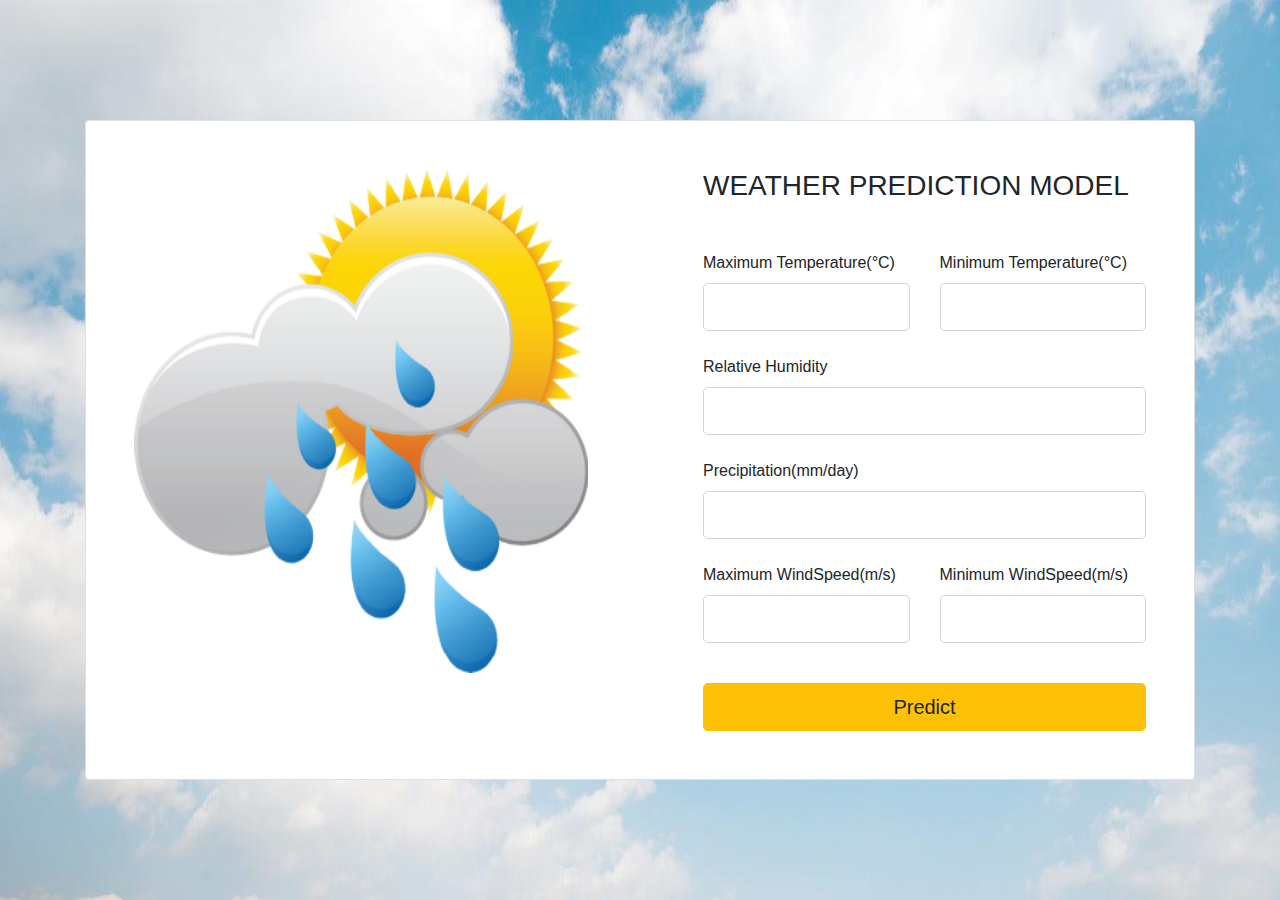
<file: templates/index.html>
<!DOCTYPE html>
<html lang="en">
<head>
    <meta charset="UTF-8">
    <meta http-equiv="X-UA-Compatible" content="IE=edge">
    <meta name="viewport" content="width=device-width, initial-scale=1.0">
    <title>Weather Model</title>
    <link href="/static/css/bootstrap.min.css" rel="stylesheet"/>
    <link href="/static/css/style.css" rel="stylesheet"/>
    <script src="/static/js/bootstrap.min.js"></script>
</head>
<body>
        
        <section class="sec">
          <div class="container py-3 h-100">
            <div class="row d-flex justify-content-center align-items-center h-100">
              <div class="col">
                <form class="card card-registration my-4" action="output">
                  <div class="row g-0">
                    <div class="col-xl-6 d-none d-xl-block">
                      <img src="../static/img/s4.png"  class="p-5"
                        alt="Sample photo" height="600px" width="550px"
                        style="border-top-left-radius: .25rem; border-bottom-left-radius: .25rem;" />
                    </div>
                    <div class="col-xl-6">
                      <div class="card-body p-md-5 text-black">
                        <h3 class="mb-5 text-uppercase">Weather Prediction Model</h3>
        
                        <div class="row">
                          <div class="col-md-6 mb-4">
                            <div class="form-outline">
                              <label class="form-label" for="form3Example1m">Maximum Temperature(°C)</label>
                              <input type="text" class="form-control form-control-lg" id="temp_max" name="temp_max"  required>
                              
                            </div>
                          </div>
                          <div class="col-md-6 mb-4">
                            <div class="form-outline">
                              <label class="form-label" for="form3Example1n">Minimum Temperature(°C)</label>
                              <input type="text" class="form-control form-control-lg" id="temp_min" name="temp_min"  required>
                              
                            </div>
                          </div>
                        </div>

                        <div class="form-outline mb-4">
                          <label class="form-label" for="form3Example8">Relative Humidity</label>
                          <input type="text" class="form-control form-control-lg" id="r_humid" name="r_humid"  required>
                        </div>

                        <div class="form-outline mb-4">
                          <label class="form-label" for="form3Example9">Precipitation(mm/day)</label>
                          <input type="text" class="form-control form-control-lg" id="precipitation" name="precipitation" required>
                          
                        </div>
        
                        <div class="row">
                          <div class="col-md-6 mb-4">
                            <div class="form-outline">
                              <label class="form-label" for="form3Example1m1">Maximum WindSpeed(m/s)</label>
                              <input type="text" class="form-control form-control-lg" id="wind_max" name="wind_max"  required>
                              
                            </div>
                          </div>
                          <div class="col-md-6 mb-4">
                            <div class="form-outline">
                              <label class="form-label" for="form3Example1n1">Minimum WindSpeed(m/s)</label>
                              <input type="text" class="form-control form-control-lg" id="wind_min" name="wind_min"  required>
                            </div>
                          </div>
                        </div>
                        <div class="d-flex justify-content-end pt-3">
                          <button type="submit" class="btn btn-warning btn-lg ms-2 w-100">Predict</button>
                        </div>
                      </div>
                    </div>
                  </div>
                </form>
              </div>
            </div>
          </div>
        </section>
</body>
</html>
</file>
<file: static/css/style.css>
.sec{
    background-image: url("../img/env3.jpeg");
    background-size: 100% 100%;
    height: 100vh;
    width: 100vw;
    background-repeat: no-repeat;
}

.trans{
    background-color: transparent;
}
</file>
